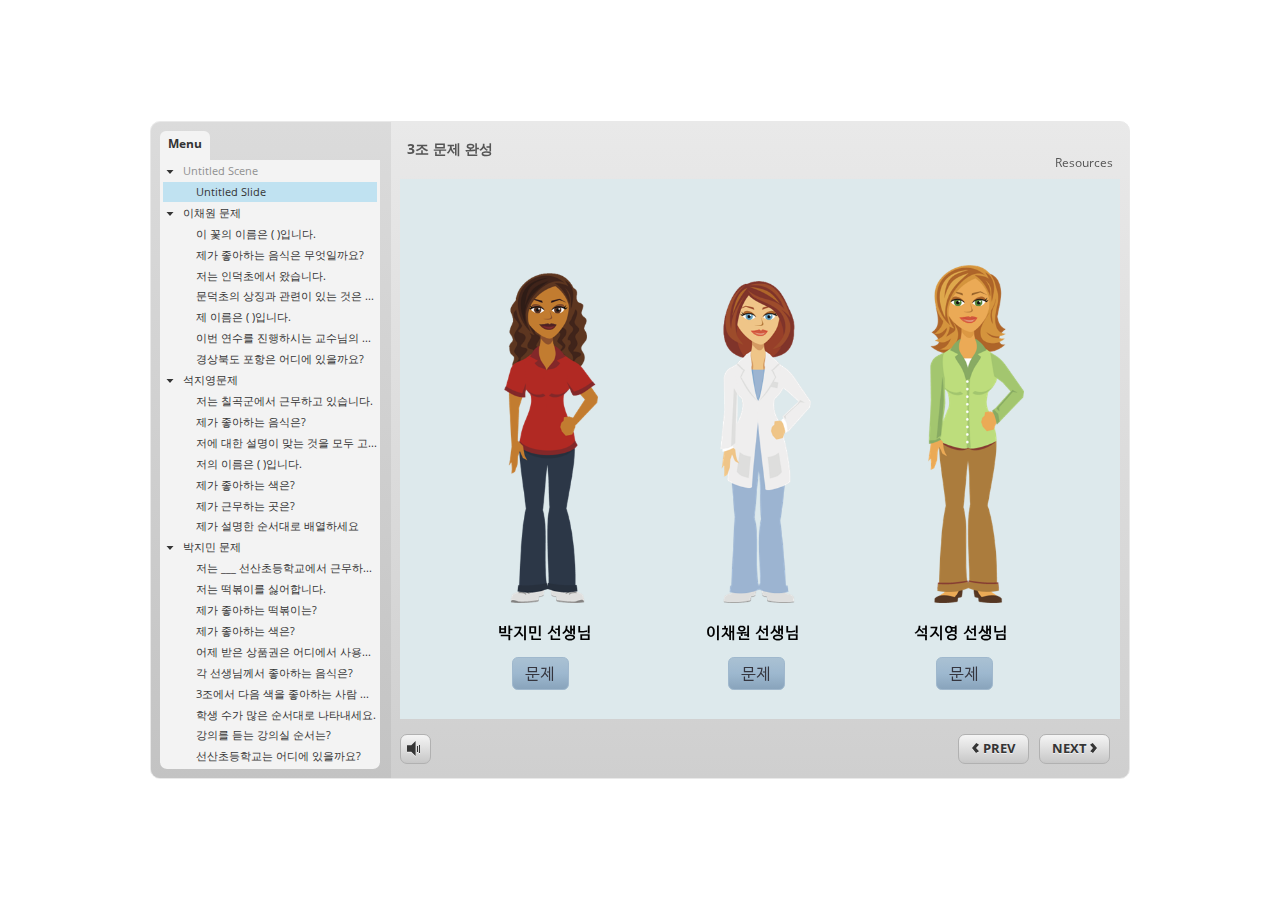
<file: story_html5.html>
<!DOCTYPE html>
<html lang="en-US">
<head>
  <meta charset="utf-8">
  <!-- Created using Storyline 3 - http://www.articulate.com  -->
  <!-- version: 3.11.23355.0 -->
  <title>3&#51312; &#47928;&#51228; &#50756;&#49457;</title>
  <meta http-equiv="x-ua-compatible" content="IE=edge" />
  <meta name="viewport" content="width=device-width, initial-scale=1.0, user-scalable=no, shrink-to-fit=no, minimal-ui" />
  <meta name="apple-mobile-web-app-capable" content="yes" />
  <style>
    html, body { height: 100%; padding: 0; margin: 0 }
    #app { height: 100%; width: 100%; }
  </style>
  
  <script>window.THREE = { };</script>
</head>
<body style="background: #FFFFFF" class="cs-HTML theme-classic">
  <!-- 360 -->
  <script>!function(e){function n(e,i){return e.test(i)}function i(e){var i=e||navigator.userAgent,o=i.split("[FBAN");if(void 0!==o[1]&&(i=o[0]),this.apple={phone:n(t,i),ipod:n(d,i),tablet:!n(t,i)&&n(s,i),device:n(t,i)||n(d,i)||n(s,i)},this.amazon={phone:n(h,i),tablet:!n(h,i)&&n(a,i),device:n(h,i)||n(a,i)},this.android={phone:n(h,i)||n(b,i),tablet:!n(h,i)&&!n(b,i)&&(n(a,i)||n(r,i)),device:n(h,i)||n(a,i)||n(b,i)||n(r,i)},this.windows={phone:n(l,i),tablet:n(p,i),device:n(l,i)||n(p,i)},this.other={blackberry:n(f,i),blackberry10:n(u,i),opera:n(c,i),firefox:n(A,i),chrome:n(w,i),device:n(f,i)||n(u,i)||n(c,i)||n(A,i)||n(w,i)},this.seven_inch=n(v,i),this.any=this.apple.device||this.android.device||this.windows.device||this.other.device||this.seven_inch,this.phone=this.apple.phone||this.android.phone||this.windows.phone,this.tablet=this.apple.tablet||this.android.tablet||this.windows.tablet,"undefined"==typeof window)return this}function o(){var e=new i;return e.Class=i,e}var t=/iPhone/i,d=/iPod/i,s=/iPad/i,b=/(?=.*\bAndroid\b)(?=.*\bMobile\b)/i,r=/Android/i,h=/(?=.*\bAndroid\b)(?=.*\bSD4930UR\b)/i,a=/(?=.*\bAndroid\b)(?=.*\b(?:KFOT|KFTT|KFJWI|KFJWA|KFSOWI|KFTHWI|KFTHWA|KFAPWI|KFAPWA|KFARWI|KFASWI|KFSAWI|KFSAWA)\b)/i,l=/IEMobile/i,p=/(?=.*\bWindows\b)(?=.*\bARM\b)/i,f=/BlackBerry/i,u=/BB10/i,c=/Opera Mini/i,w=/(CriOS|Chrome)(?=.*\bMobile\b)/i,A=/(?=.*\bFirefox\b)(?=.*\bMobile\b)/i,v=new RegExp("(?:Nexus 7|BNTV250|Kindle Fire|Silk|GT-P1000)","i");"undefined"!=typeof module&&module.exports&&"undefined"==typeof window?module.exports=i:"undefined"!=typeof module&&module.exports&&"undefined"!=typeof window?module.exports=o():"function"==typeof define&&define.amd?define("isMobile",[],e.isMobile=o()):e.isMobile=o()}(this);
    window.isMobile.apple.tablet = window.isMobile.apple.tablet ||
      (navigator.platform === 'MacIntel' && navigator.maxTouchPoints > 1);
    window.isMobile.apple.device = window.isMobile.apple.device || window.isMobile.apple.tablet;
    window.isMobile.tablet = window.isMobile.tablet || window.isMobile.apple.tablet;
    window.isMobile.any = window.isMobile.any || window.isMobile.apple.tablet;
  </script>

  <div id="focus-sink" aria-hidden="true" tabIndex="-1"></div>

  <div id="preso"></div>
  <script>
    window.DS = {};
    window.globals = {
      DATA_PATH_BASE: '',
      HAS_FRAME: true,
      HAS_SLIDE: true,

      lmsPresent: false,
      tinCanPresent: false,
      cmi5Present: false,
      aoSupport: false,
      scale: 'noscale',
      captureRc: false,
      browserSize: 'optimal',
      bgColor: '#FFFFFF',
      features: '',
      themeName: 'classic',
      preloaderColor: '#FFFFFF',
      suppressAnalytics: false,
      productChannel: 'perpetual',
      publishSource: 'storyline',
      aid: '',
      cid: 'bcd6049d-9978-4658-a3b2-7908eee44a71',
      playerVersion: '3.11.23355.0',
      maxIosVideoElements: 5,

      
      parseParams: function(qs) {
        if (window.globals.parsedParams != null) {
          return window.globals.parsedParams;
        }
        qs = (qs || window.location.search.substr(1)).split('+').join(' ');
        var params = {},
            tokens,
            re = /[?&]?([^=]+)=([^&]*)/g;

        while (tokens = re.exec(qs)) {
          params[decodeURIComponent(tokens[1]).trim()] =
            decodeURIComponent(tokens[2]).trim();
        }
        window.globals.parsedParams = params;
        return params;
      }

    };

    (function() {

      var classTypes = [ 'desktop', 'mobile', 'phone', 'tablet' ];

      var addDeviceClasses = function(prefix, testObj) {
        var curr, i;
        for (i = 0; i < classTypes.length; i++) {
          curr = classTypes[i];
          if (testObj[curr]) {
            document.body.classList.add(prefix + curr);
          }
        }
      };

      var params = window.globals.parseParams(),
          isDevicePreview = params.devicepreview === '1',
          isPhoneOverride = params.deviceType === 'phone' || (isDevicePreview && params.phone == '1'),
          isTabletOverride = (params.deviceType === 'tablet' || isDevicePreview) && !isPhoneOverride,
          isMobileOverride = isPhoneOverride || isTabletOverride;

      var deviceView = {
        desktop: !window.isMobile.any && !isMobileOverride,
        mobile: window.isMobile.any || isMobileOverride,
        phone: isPhoneOverride || (window.isMobile.phone && !isTabletOverride),
        tablet: isTabletOverride || window.isMobile.tablet
      };

      window.globals.deviceView = deviceView;
      window.isMobile.desktop = !window.isMobile.any;
      window.isMobile.mobile = window.isMobile.any;

      addDeviceClasses('view-', deviceView);

    })();
  </script>
  
  <script src='story_content/user.js' type=text/javascript></script>
  <div class="slide-loader"></div>

  <script type="text/javascript">
    if (window.globals.deviceView.isMobile) { var doc = document, loader = doc.body.querySelector('.slide-loader'); [ 1, 2, 3 ].forEach(function(n) { var d = doc.createElement('div'); d.style.backgroundColor = window.globals.preloaderColor; d.classList.add('mobile-loader-dot'); d.classList.add('dot' + n); loader.appendChild(d); }); }
  </script>

  <div class="mobile-load-title-overlay" style="display: none">
    <div class="mobile-load-title">3&#51312; &#47928;&#51228; &#50756;&#49457;</div>
  </div>

  <div class="mobile-chrome-warning"></div>

  <script>
    
    if (window.autoSpider && window.vInterfaceObject) {
      document.querySelector('.mobile-load-title-overlay').style.display = 'none';
    }
  </script>

  

  <link rel="stylesheet" href="html5/data/css/output.min.css" data-noprefix />
</body>
<script src="html5/lib/scripts/ds-bootstrap.min.js"></script>
</html>
</file>
<file: html5/data/css/output.min.css>
@font-face {
  font-family: 'Open SansBold CharsBoldA516D818';
  src: url('[data-uri]');
  font-style: normal;
  font-weight: normal;
}
@font-face {
  font-family: 'Open Sans Charset1_ 6IW41A4700C';
  src: url('[data-uri]');
  font-style: normal;
  font-weight: normal;
}
@font-face {
  font-family: '한컴산뜻돋움Bold Charset1Bold9683A64D';
  src: url('[data-uri]');
  font-style: normal;
  font-weight: normal;
}
@font-face {
  font-family: '한컴산뜻돋움 Charset1_ 6O1e5hBF1C381B';
  src: url('[data-uri]');
  font-style: normal;
  font-weight: normal;
}
@font-face {
  font-family: 'Tahoma Charset1_ 67AHraFC750407';
  src: url('[data-uri]');
  font-style: normal;
  font-weight: normal;
}
@font-face {
  font-family: 'TahomaBold Charset1Bold0BB667CD';
  src: url('[data-uri]');
  font-style: normal;
  font-weight: normal;
}
@font-face {
  font-family: '배달의민족 주아 Charset1_ 5XNR4E4A9810';
  src: url('[data-uri]');
  font-style: normal;
  font-weight: normal;
}
@font-face {
  font-family: '배달의민족 주아Bold CharseBoldC554A77F';
  src: url('[data-uri]');
  font-style: normal;
  font-weight: normal;
}
@font-face {
  font-family: 'Open Sans Charset0_v9TY33EDE6F2';
  src: url('[data-uri]');
  font-style: normal;
  font-weight: normal;
}
@font-face {
  font-family: 'Open SansBold CharsBoldE47A47C6';
  src: url('[data-uri]');
  font-style: normal;
  font-weight: normal;
}
@font-face {
  font-family: '배달의민족 주아 Charset0_v5Qev8B90DFD0';
  src: url('[data-uri]');
  font-style: normal;
  font-weight: normal;
}
.cs-pxabnsnfns00001100101 .cs-infopanel  {
  box-shadow: 0 1px 0 rgba(184, 184, 184, 1);
  background: rgba(255, 255, 255, 1);
}
.cs-pxabnsnfns00001100101 .cs-infopanel .cs-link {
  color: rgba(124, 34, 128, 1);
}
.cs-pxabnsnfns00001100101 .cs-infopanel .cs-link:hover {
  color: rgba(0, 0, 238, 1);
}
.cs-pxabnsnfns00001100101 .cs-infopanel .cs-name {
  color: rgba(68, 68, 68, 1);
}
.cs-pxabnsnfns00001100101 .cs-infopanel .cs-title {
  color: rgba(153, 153, 153, 1);
}
.cs-pxabnsnfns00001100101 .cs-infopanelpopup  {
  box-shadow: 0 1px 0 rgba(184, 184, 184, 1);
  background: linear-gradient(180deg, rgba(233, 233, 233, 1) 0%, rgba(207, 207, 207, 1) 100%);
}
.cs-pxabnsnfns00001100101 .cs-infopanelpopup .cs-link {
  color: rgba(124, 34, 128, 1);
}
.cs-pxabnsnfns00001100101 .cs-infopanelpopup .cs-link:hover {
  color: rgba(0, 0, 238, 1);
}
.cs-pxabnsnfns00001100101 .cs-infopanelpopup .cs-name {
  color: rgba(68, 68, 68, 1);
}
.cs-pxabnsnfns00001100101 .cs-infopanelpopup .cs-bio {
  color: rgba(153, 153, 153, 1);
}
.cs-pxabnsnfns00001100101 .cs-timer  {
  color: rgba(85, 85, 85, 1);
}
.cs-pxabnsnfns00001100101 .cs-duration stop:first-child {
  stop-color: rgba(0, 215, 255, 1);
}
.cs-pxabnsnfns00001100101 .cs-duration stop:last-child {
  stop-color: rgba(0, 171, 255, 1);
}
.cs-pxabnsnfns00001100101 .cs-elapsed stop:first-child {
  stop-color: rgba(254, 227, 71, 1);
}
.cs-pxabnsnfns00001100101 .cs-elapsed stop:last-child {
  stop-color: rgba(252, 204, 42, 1);
}
.cs-pxabnsnfns00001100101 .cs-timer .cs-pie .cs-innerstroke {
  stroke: rgba(199, 199, 199, 1);
}
.cs-pxabnsnfns00001100101 .cs-timer .cs-pie .cs-innerborder {
  stroke: rgba(255, 255, 255, 1);
}
.cs-pxabnsnfns00001100101 .cs-window  {
  box-shadow: 0 8px 5px rgba(0, 0, 0, 0.2);
  border-color: rgba(234, 234, 234, 1);
  background: rgba(243, 243, 243, 1);
  color: rgba(85, 85, 85, 1);
}
.cs-pxabnsnfns00001100101 .cs-window .cs-diva {
  border-color: rgba(247, 247, 247, 1);
}
.cs-pxabnsnfns00001100101 .cs-window .cs-divb {
  border-color: rgba(211, 211, 211, 1);
}
.cs-pxabnsnfns00001100101 .cs-editor .cs-editor-slide {
  color: rgba(85, 85, 85, 1);
}
.cs-pxabnsnfns00001100101 .cs-editor .cs-editor-html {
  color: rgba(68, 68, 68, 1);
}
.cs-pxabnsnfns00001100101 .cs-editor .cs-editor-button {
  text-shadow: 0 1px 0 rgba(240, 240, 240, 1);
  color: rgba(53, 53, 53, 1);
  border-color: rgba(177, 177, 177, 1);
  background: linear-gradient(180deg, rgba(245, 245, 245, 1) 0%, rgba(199, 199, 199, 1) 100%);
}
.cs-pxabnsnfns00001100101 .cs-editor .cs-editor-button:hover {
  background: linear-gradient(180deg, rgba(242, 242, 242, 1) 0%, rgba(175, 175, 175, 1) 100%);
}
.cs-pxabnsnfns00001100101 .cs-editor .cs-editor-button:active {
  background: linear-gradient(180deg, rgba(199, 199, 199, 1) 0%, rgba(244, 244, 244, 1) 100%);
}
.cs-pxabnsnfns00001100101 .cs-listitem  {
  color: rgba(53, 53, 53, 1);
  border-color: rgba(223, 223, 223, 1);
}
.cs-pxabnsnfns00001100101 .cs-listitem.cs-viewed {
  color: rgba(144, 144, 144, 1);
}
.cs-pxabnsnfns00001100101 .cs-listitem.cs-selected {
  color: rgba(53, 53, 53, 1);
  background: rgba(192, 226, 241, 1);
}
.cs-pxabnsnfns00001100101 .cs-listitem.cs-selected:hover {
  background: rgba(192, 226, 241, 1);
}
.cs-pxabnsnfns00001100101 .cs-listitem.cs-selected.hover {
  background: rgba(192, 226, 241, 1);
}
.cs-pxabnsnfns00001100101 .cs-listitem.cs-selected:focus {
  background: rgba(192, 226, 241, 1);
}
.cs-pxabnsnfns00001100101 .cs-listitem .cs-icon-carrot {
  fill: rgba(53, 53, 53, 1);
}
.cs-pxabnsnfns00001100101 .cs-listitem .cs-icon-carrot .cs-shadow {
  fill: rgba(255, 255, 255, 1);
}
.cs-pxabnsnfns00001100101 .cs-listitem:hover {
  background: rgba(230, 230, 230, 1);
}
.cs-pxabnsnfns00001100101 .cs-listitem.hover {
  background: rgba(230, 230, 230, 1);
}
.cs-pxabnsnfns00001100101 .cs-listitem:focus {
  background: rgba(230, 230, 230, 1);
}
.cs-pxabnsnfns00001100101 .cs-glossary  {
  color: rgba(53, 53, 53, 1);
}
.cs-pxabnsnfns00001100101 .cs-glossary .cs-scrolling-panel {
  background: rgba(231, 231, 231, 1);
}
.cs-pxabnsnfns00001100101 .cs-glossary .cs-term.cs-selected .cs-choice-list-trigger {
  color: rgba(53, 53, 53, 1);
  background: rgba(192, 226, 241, 1);
}
.cs-pxabnsnfns00001100101 .cs-glossary .cs-term.cs-selected .cs-choice-list-trigger:focus {
  color: rgba(53, 53, 53, 1);
  background: rgba(192, 226, 241, 1);
}
.cs-pxabnsnfns00001100101 .cs-glossary .cs-term:hover .cs-choice-list-trigger {
  background: rgba(230, 230, 230, 1);
}
.cs-pxabnsnfns00001100101 .cs-glossary .cs-term.hover .cs-choice-list-trigger {
  background: rgba(230, 230, 230, 1);
}
.cs-pxabnsnfns00001100101 .cs-glossary .cs-term .cs-choice-list-trigger:focus {
  background: rgba(230, 230, 230, 1);
}
.cs-pxabnsnfns00001100101 .cs-glossary .cs-diva {
  border-color: rgba(226, 226, 226, 1);
}
.cs-pxabnsnfns00001100101 .cs-glossary .cs-divb {
  border-color: rgba(226, 226, 226, 1);
}
.cs-pxabnsnfns00001100101 .cs-glossary .cs-divc {
  border-color: rgba(250, 250, 250, 1);
}
.cs-pxabnsnfns00001100101 .cs-glossary .cs-heading {
  color: rgba(68, 68, 68, 1);
}
.cs-pxabnsnfns00001100101 .cs-resource .cs-separator {
  border-color: rgba(224, 224, 224, 1);
}
.cs-pxabnsnfns00001100101 .cs-outline  {
  color: rgba(68, 68, 68, 1);
}
.cs-pxabnsnfns00001100101 .cs-outline .cs-diva {
  border-color: rgba(198, 198, 198, 1);
}
.cs-pxabnsnfns00001100101 .cs-outline .cs-divb {
  border-color: rgba(249, 249, 249, 1);
}
.cs-pxabnsnfns00001100101 .cs-outline .cs-divc {
  border-color: rgba(225, 225, 225, 1);
}
.cs-pxabnsnfns00001100101 .cs-outline .cs-search-filter:hover {
  color: rgba(0, 0, 238, 1);
}
.cs-pxabnsnfns00001100101 .cs-outline .cs-search-filter.hover {
  color: rgba(0, 0, 238, 1);
}
.cs-pxabnsnfns00001100101 .cs-transcript  {
  color: rgba(68, 68, 68, 1);
}
.cs-pxabnsnfns00001100101 .cs-transcript .cs-div {
  border-color: rgba(225, 225, 225, 1);
}
.cs-pxabnsnfns00001100101 .cs-tabs:not(.topmenu-item) {
  color: rgba(85, 85, 85, 1);
}
.cs-pxabnsnfns00001100101 .cs-tabs .cs-inner-button:not(.topmenu-item) {
  text-shadow: 0 1px 0 rgba(240, 240, 240, 1);
}
.cs-pxabnsnfns00001100101 .cs-tabs:hover:not(.topmenu-item) {
  color: rgba(51, 51, 51, 1);
}
.cs-pxabnsnfns00001100101 .cs-tabs.cs-selected {
  background: rgba(243, 243, 243, 1);
  color: rgba(51, 51, 51, 1);
}
.cs-pxabnsnfns00001100101 .cs-seekcontrol  {
  background: linear-gradient(180deg, rgba(245, 245, 245, 1) 0%, rgba(199, 199, 199, 1) 100%);
  border-color: rgba(177, 177, 177, 1);
}
.cs-pxabnsnfns00001100101 .cs-seekcontrol .cs-button:hover .cs-icon {
  fill: rgba(85, 85, 85, 1);
}
.cs-pxabnsnfns00001100101 .cs-seekcontrol .cs-button.hover .cs-icon {
  fill: rgba(85, 85, 85, 1);
}
.cs-pxabnsnfns00001100101 .cs-seekcontrol .cs-button .cs-icon-shadow {
  fill: rgba(240, 240, 240, 1);
}
.cs-pxabnsnfns00001100101 .cs-seekcontrol .cs-button .cs-icon {
  fill: rgba(45, 45, 45, 1);
}
.cs-pxabnsnfns00001100101 .cs-seekcontrol .cs-seek .cs-fill {
  background: rgba(255, 255, 255, 1);
}
.cs-pxabnsnfns00001100101 .cs-seekcontrol .cs-seek {
  background: rgba(231, 231, 231, 1);
  border-color: rgba(184, 184, 184, 1);
}
.cs-pxabnsnfns00001100101 .cs-searchinput .cs-input {
  color: rgba(138, 138, 138, 1);
  border-color: rgba(173, 173, 173, 1);
  background: rgba(223, 223, 223, 1);
}
.cs-pxabnsnfns00001100101 .cs-searchinput .cs-input:focus {
  color: rgba(51, 51, 51, 1);
  background: rgba(250, 250, 250, 1);
}
.cs-pxabnsnfns00001100101 .cs-searchinput .cs-input:hover {
  box-shadow: inset 0 0 1px 0 rgba(107, 248, 255, 1);
}
.cs-pxabnsnfns00001100101 .cs-searchinput .cs-input.hover {
  box-shadow: inset 0 0 1px 0 rgba(107, 248, 255, 1);
}
.cs-pxabnsnfns00001100101 .cs-searchinput .cs-button .cs-icon {
  fill: rgba(138, 138, 138, 1);
}
.cs-pxabnsnfns00001100101 .cs-searchinput .cs-button:hover {
  fill: linear-gradient(180deg, rgba(245, 245, 245, 1) 0%, rgba(199, 199, 199, 1) 100%);
}
.cs-pxabnsnfns00001100101 .cs-searchinput .cs-button.hover {
  fill: linear-gradient(180deg, rgba(245, 245, 245, 1) 0%, rgba(199, 199, 199, 1) 100%);
}
.cs-pxabnsnfns00001100101 .cs-menu  {
  box-shadow: 0 1px 0 rgba(184, 184, 184, 1);
  background: rgba(243, 243, 243, 1);
}
.cs-pxabnsnfns00001100101 .cs-topmenu-item.active .cs-tab {
  background: rgba(243, 243, 243, 1);
}
.cs-pxabnsnfns00001100101 .cs-logo  {
  box-shadow: 0 1px 0 rgba(184, 184, 184, 1);
  background: rgba(255, 255, 255, 1);
}
.cs-pxabnsnfns00001100101 .cs-checkbox  {
  color: rgba(68, 68, 68, 1);
}
.cs-pxabnsnfns00001100101 .cs-checkbox:hover {
  border-color: rgba(107, 248, 255, 1);
}
.cs-pxabnsnfns00001100101 .cs-checkbox.hover {
  border-color: rgba(107, 248, 255, 1);
}
.cs-pxabnsnfns00001100101 .cs-checkbox .cs-box {
  color: rgba(255, 255, 255, 1);
  border-color: rgba(184, 184, 184, 1);
}
.cs-pxabnsnfns00001100101 .cs-checkbox .cs-box:checked::after {
  color: rgba(51, 204, 0, 1);
}
.cs-pxabnsnfns00001100101 .cs-button  {
  text-shadow: 0 1px 0 rgba(240, 240, 240, 1);
  color: rgba(53, 53, 53, 1);
  border-color: rgba(177, 177, 177, 1);
  background: linear-gradient(180deg, rgba(245, 245, 245, 1) 0%, rgba(199, 199, 199, 1) 100%);
  box-shadow: 0 1px 0 rgba(207, 207, 207, 1);
}
.cs-pxabnsnfns00001100101 .cs-button .cs-icon {
  fill: rgba(53, 53, 53, 1);
}
.cs-pxabnsnfns00001100101 .cs-button .cs-icon-shadow {
  fill: rgba(240, 240, 240, 1);
}
.cs-pxabnsnfns00001100101 .cs-button:hover {
  background: linear-gradient(180deg, rgba(242, 242, 242, 1) 0%, rgba(175, 175, 175, 1) 100%);
}
.cs-pxabnsnfns00001100101 .cs-button.hover {
  background: linear-gradient(180deg, rgba(242, 242, 242, 1) 0%, rgba(175, 175, 175, 1) 100%);
}
.cs-pxabnsnfns00001100101 .cs-button:active {
  background: linear-gradient(180deg, rgba(199, 199, 199, 1) 0%, rgba(244, 244, 244, 1) 100%);
}
.cs-pxabnsnfns00001100101 .cs-button.cs-disabled:hover {
  background: linear-gradient(180deg, rgba(245, 245, 245, 1) 0%, rgba(199, 199, 199, 1) 100%);
}
.cs-pxabnsnfns00001100101 .cs-button.cs-disabled.hover {
  background: linear-gradient(180deg, rgba(245, 245, 245, 1) 0%, rgba(199, 199, 199, 1) 100%);
}
.cs-pxabnsnfns00001100101 .cs-button.cs-disabled:active {
  background: linear-gradient(180deg, rgba(245, 245, 245, 1) 0%, rgba(199, 199, 199, 1) 100%);
}
.cs-pxabnsnfns00001100101 .cs-button.cs-volume:hover {
  background: linear-gradient(180deg, rgba(245, 245, 245, 1) 0%, rgba(199, 199, 199, 1) 100%);
}
.cs-pxabnsnfns00001100101 .cs-button.cs-volume.hover {
  background: linear-gradient(180deg, rgba(245, 245, 245, 1) 0%, rgba(199, 199, 199, 1) 100%);
}
.cs-pxabnsnfns00001100101 .cs-button.cs-volume:active {
  background: linear-gradient(180deg, rgba(245, 245, 245, 1) 0%, rgba(199, 199, 199, 1) 100%);
}
.cs-pxabnsnfns00001100101.cs-base  {
  color: rgba(85, 85, 85, 1);
  border-color: rgba(233, 233, 233, 1);
  background: linear-gradient(180deg, rgba(233, 233, 233, 1) 0%, rgba(207, 207, 207, 1) 100%);
}
.cs-pxabnsnfns00001100101.cs-base .cs-separator .cs-diva {
  background: rgba(211, 211, 211, 1);
}
.cs-pxabnsnfns00001100101.cs-base .cs-separator .cs-divb {
  background: rgba(247, 247, 247, 1);
}
.cs-pxabnsnfns00001100101.cs-base .cs-topmenu-item.active .cs-tab {
  border-color: rgba(211, 211, 211, 1);
}
.cs-pxabnsnfns00001100101.cs-base .cs-topmenu-item.active .cs-panel {
  border-color: rgba(211, 211, 211, 1);
}
.cs-pxabnsnfns00001100101.cs-base .cs-left {
  background: linear-gradient(180deg, rgba(219, 219, 219, 1) 0%, rgba(195, 195, 195, 1) 100%);
}
.cs-pxabnsnfns00001100101.cs-base .cs-area-primary .cs-slide-container {
  background: linear-gradient(180deg, rgba(233, 233, 233, 1) 0%, rgba(207, 207, 207, 1) 100%);
}
.cs-pxabnsnfns00001100101 .cs-volume::-moz-range-thumb {
  border-color: rgba(165, 165, 165, 1);
  box-shadow: inset 0 0 1px 0 rgba(212, 212, 212, 1);
  background: rgba(200, 200, 200, 1);
}
.cs-pxabnsnfns00001100101 .cs-volume::-ms-thumb {
  border-color: rgba(165, 165, 165, 1);
  box-shadow: inset 0 0 1px 0 rgba(212, 212, 212, 1);
  background: rgba(200, 200, 200, 1);
}
.cs-pxabnsnfns00001100101 .cs-volume::-webkit-slider-thumb {
  border-color: rgba(165, 165, 165, 1);
  box-shadow: inset 0 0 1px 0 rgba(212, 212, 212, 1);
  background: rgba(200, 200, 200, 1);
}
.cs-pxabnsnfns00001100101 .cs-volume::-moz-range-track {
  border-color: rgba(242, 242, 242, 1);
  background: linear-gradient(180deg, rgba(188, 188, 188, 1) 0%, rgba(188, 188, 188, 1) 50.196%, rgba(195, 195, 195, 1) 100%);
}
.cs-pxabnsnfns00001100101 .cs-volume::-ms-track {
  border-color: rgba(242, 242, 242, 1);
  background: linear-gradient(180deg, rgba(188, 188, 188, 1) 0%, rgba(188, 188, 188, 1) 50.196%, rgba(195, 195, 195, 1) 100%);
}
.cs-pxabnsnfns00001100101 .cs-volume::-webkit-slider-runnable-track {
  border-color: rgba(242, 242, 242, 1);
  background: linear-gradient(180deg, rgba(188, 188, 188, 1) 0%, rgba(188, 188, 188, 1) 50.196%, rgba(195, 195, 195, 1) 100%);
}
body.show-focus .tab-focus-box {
  border-color: rgba(255, 255, 0, 1);
}
.skipnav {
  border-color: rgba(255, 255, 0, 1);
}
.fn-npnxnanbsnfns00001100101 {
  font-family: 'Open SansD6FFC9F9';
  -webkit-font-variant-ligatures: no-common-ligatures;
  font-variant-ligatures: no-common-ligatures;
}
.fn-pxabnsnfns00001100101 {
  font-family: 'Open SansD6FFC9F9';
  -webkit-font-variant-ligatures: no-common-ligatures;
  font-variant-ligatures: no-common-ligatures;
}
.fn-npxnabnsnfns00001100101 {
  font-family: 'Open SansD6FFC9F9';
  -webkit-font-variant-ligatures: no-common-ligatures;
  font-variant-ligatures: no-common-ligatures;
}
.fn-npnxnanbnsnfns00001100101 {
  font-family: 'Open SansD6FFC9F9';
  -webkit-font-variant-ligatures: no-common-ligatures;
  font-variant-ligatures: no-common-ligatures;
}
.fn-pxabnsnfns00001100100 {
  font-family: 'Open SansD6FFC9F9';
  -webkit-font-variant-ligatures: no-common-ligatures;
  font-variant-ligatures: no-common-ligatures;
}
@font-face {
  font-family: 'Open SansD6FFC9F9';
  src: url('[data-uri]');
  font-style: normal;
  font-weight: bold;
}
@font-face {
  font-family: 'Open SansD6FFC9F9';
  src: url('[data-uri]');
  font-style: normal;
  font-weight: normal;
}
.cs-InvalidPromptSlide .cs-62Rw5cuRRKn-InvalidPromptSlide-btn0 {
  color: rgba(53, 53, 53, 1);
  border-color: rgba(177, 177, 177, 1);
  background: linear-gradient(180deg, rgba(245, 245, 245, 1) 0%, rgba(199, 199, 199, 1) 100%);
  text-shadow: 0 1px 0 rgba(240, 240, 240, 1);
}
.cs-InvalidPromptSlide .cs-62Rw5cuRRKn-InvalidPromptSlide-btn0 .cs-html {
  color: rgba(68, 68, 68, 1);
}
.cs-InvalidPromptSlide .cs-62Rw5cuRRKn-InvalidPromptSlide-btn0 .cs-slide {
  border-color: rgba(85, 85, 85, 1);
}
.cs-InvalidPromptSlide .cs-62Rw5cuRRKn-InvalidPromptSlide-btn0:hover {
  background: linear-gradient(180deg, rgba(242, 242, 242, 1) 0%, rgba(175, 175, 175, 1) 100%);
}
.cs-InvalidPromptSlide .cs-62Rw5cuRRKn-InvalidPromptSlide-btn0:active {
  background: linear-gradient(180deg, rgba(199, 199, 199, 1) 0%, rgba(244, 244, 244, 1) 100%);
}
.cs-PrintPromptSlide .cs-62Rw5cuRRKn-PrintPromptSlide-btn0 {
  color: rgba(53, 53, 53, 1);
  border-color: rgba(177, 177, 177, 1);
  background: linear-gradient(180deg, rgba(245, 245, 245, 1) 0%, rgba(199, 199, 199, 1) 100%);
  text-shadow: 0 1px 0 rgba(240, 240, 240, 1);
}
.cs-PrintPromptSlide .cs-62Rw5cuRRKn-PrintPromptSlide-btn0 .cs-html {
  color: rgba(68, 68, 68, 1);
}
.cs-PrintPromptSlide .cs-62Rw5cuRRKn-PrintPromptSlide-btn0 .cs-slide {
  border-color: rgba(85, 85, 85, 1);
}
.cs-PrintPromptSlide .cs-62Rw5cuRRKn-PrintPromptSlide-btn0:hover {
  background: linear-gradient(180deg, rgba(242, 242, 242, 1) 0%, rgba(175, 175, 175, 1) 100%);
}
.cs-PrintPromptSlide .cs-62Rw5cuRRKn-PrintPromptSlide-btn0:active {
  background: linear-gradient(180deg, rgba(199, 199, 199, 1) 0%, rgba(244, 244, 244, 1) 100%);
}
.cs-ScrollPromptSlide .cs-62Rw5cuRRKn-ScrollPromptSlide-btn0 {
  color: rgba(53, 53, 53, 1);
  border-color: rgba(177, 177, 177, 1);
  background: linear-gradient(180deg, rgba(245, 245, 245, 1) 0%, rgba(199, 199, 199, 1) 100%);
  text-shadow: 0 1px 0 rgba(240, 240, 240, 1);
}
.cs-ScrollPromptSlide .cs-62Rw5cuRRKn-ScrollPromptSlide-btn0 .cs-html {
  color: rgba(68, 68, 68, 1);
}
.cs-ScrollPromptSlide .cs-62Rw5cuRRKn-ScrollPromptSlide-btn0 .cs-slide {
  border-color: rgba(85, 85, 85, 1);
}
.cs-ScrollPromptSlide .cs-62Rw5cuRRKn-ScrollPromptSlide-btn0:hover {
  background: linear-gradient(180deg, rgba(242, 242, 242, 1) 0%, rgba(175, 175, 175, 1) 100%);
}
.cs-ScrollPromptSlide .cs-62Rw5cuRRKn-ScrollPromptSlide-btn0:active {
  background: linear-gradient(180deg, rgba(199, 199, 199, 1) 0%, rgba(244, 244, 244, 1) 100%);
}
.cs-TimerPromptSlide-6qzBUMasI2A .cs-62Rw5cuRRKn-TimerPromptSlide-6qzBUMasI2A-btn0 {
  color: rgba(53, 53, 53, 1);
  border-color: rgba(177, 177, 177, 1);
  background: linear-gradient(180deg, rgba(245, 245, 245, 1) 0%, rgba(199, 199, 199, 1) 100%);
  text-shadow: 0 1px 0 rgba(240, 240, 240, 1);
}
.cs-TimerPromptSlide-6qzBUMasI2A .cs-62Rw5cuRRKn-TimerPromptSlide-6qzBUMasI2A-btn0 .cs-html {
  color: rgba(68, 68, 68, 1);
}
.cs-TimerPromptSlide-6qzBUMasI2A .cs-62Rw5cuRRKn-TimerPromptSlide-6qzBUMasI2A-btn0 .cs-slide {
  border-color: rgba(85, 85, 85, 1);
}
.cs-TimerPromptSlide-6qzBUMasI2A .cs-62Rw5cuRRKn-TimerPromptSlide-6qzBUMasI2A-btn0:hover {
  background: linear-gradient(180deg, rgba(242, 242, 242, 1) 0%, rgba(175, 175, 175, 1) 100%);
}
.cs-TimerPromptSlide-6qzBUMasI2A .cs-62Rw5cuRRKn-TimerPromptSlide-6qzBUMasI2A-btn0:active {
  background: linear-gradient(180deg, rgba(199, 199, 199, 1) 0%, rgba(244, 244, 244, 1) 100%);
}
.cs-ResumePromptSlide .cs-62Rw5cuRRKn-ResumePromptSlide-btn0 {
  color: rgba(53, 53, 53, 1);
  border-color: rgba(177, 177, 177, 1);
  background: linear-gradient(180deg, rgba(245, 245, 245, 1) 0%, rgba(199, 199, 199, 1) 100%);
  text-shadow: 0 1px 0 rgba(240, 240, 240, 1);
}
.cs-ResumePromptSlide .cs-62Rw5cuRRKn-ResumePromptSlide-btn0 .cs-html {
  color: rgba(68, 68, 68, 1);
}
.cs-ResumePromptSlide .cs-62Rw5cuRRKn-ResumePromptSlide-btn0 .cs-slide {
  border-color: rgba(85, 85, 85, 1);
}
.cs-ResumePromptSlide .cs-62Rw5cuRRKn-ResumePromptSlide-btn0:hover {
  background: linear-gradient(180deg, rgba(242, 242, 242, 1) 0%, rgba(175, 175, 175, 1) 100%);
}
.cs-ResumePromptSlide .cs-62Rw5cuRRKn-ResumePromptSlide-btn0:active {
  background: linear-gradient(180deg, rgba(199, 199, 199, 1) 0%, rgba(244, 244, 244, 1) 100%);
}
.cs-ResumePromptSlide .cs-62Rw5cuRRKn-ResumePromptSlide-btn1 {
  color: rgba(53, 53, 53, 1);
  border-color: rgba(177, 177, 177, 1);
  background: linear-gradient(180deg, rgba(245, 245, 245, 1) 0%, rgba(199, 199, 199, 1) 100%);
  text-shadow: 0 1px 0 rgba(240, 240, 240, 1);
}
.cs-ResumePromptSlide .cs-62Rw5cuRRKn-ResumePromptSlide-btn1 .cs-html {
  color: rgba(68, 68, 68, 1);
}
.cs-ResumePromptSlide .cs-62Rw5cuRRKn-ResumePromptSlide-btn1 .cs-slide {
  border-color: rgba(85, 85, 85, 1);
}
.cs-ResumePromptSlide .cs-62Rw5cuRRKn-ResumePromptSlide-btn1:hover {
  background: linear-gradient(180deg, rgba(242, 242, 242, 1) 0%, rgba(175, 175, 175, 1) 100%);
}
.cs-ResumePromptSlide .cs-62Rw5cuRRKn-ResumePromptSlide-btn1:active {
  background: linear-gradient(180deg, rgba(199, 199, 199, 1) 0%, rgba(244, 244, 244, 1) 100%);
}
.cs-ExternalInterfaceErrorSlide .cs-buttonOK {
  color: rgba(53, 53, 53, 1);
  border-color: rgba(177, 177, 177, 1);
  background: linear-gradient(180deg, rgba(245, 245, 245, 1) 0%, rgba(199, 199, 199, 1) 100%);
  text-shadow: 0 1px 0 rgba(240, 240, 240, 1);
}
.cs-ExternalInterfaceErrorSlide .cs-buttonOK .cs-html {
  color: rgba(68, 68, 68, 1);
}
.cs-ExternalInterfaceErrorSlide .cs-buttonOK .cs-slide {
  border-color: rgba(85, 85, 85, 1);
}
.cs-ExternalInterfaceErrorSlide .cs-buttonOK:hover {
  background: linear-gradient(180deg, rgba(242, 242, 242, 1) 0%, rgba(175, 175, 175, 1) 100%);
}
.cs-ExternalInterfaceErrorSlide .cs-buttonOK:active {
  background: linear-gradient(180deg, rgba(199, 199, 199, 1) 0%, rgba(244, 244, 244, 1) 100%);
}
</file>
